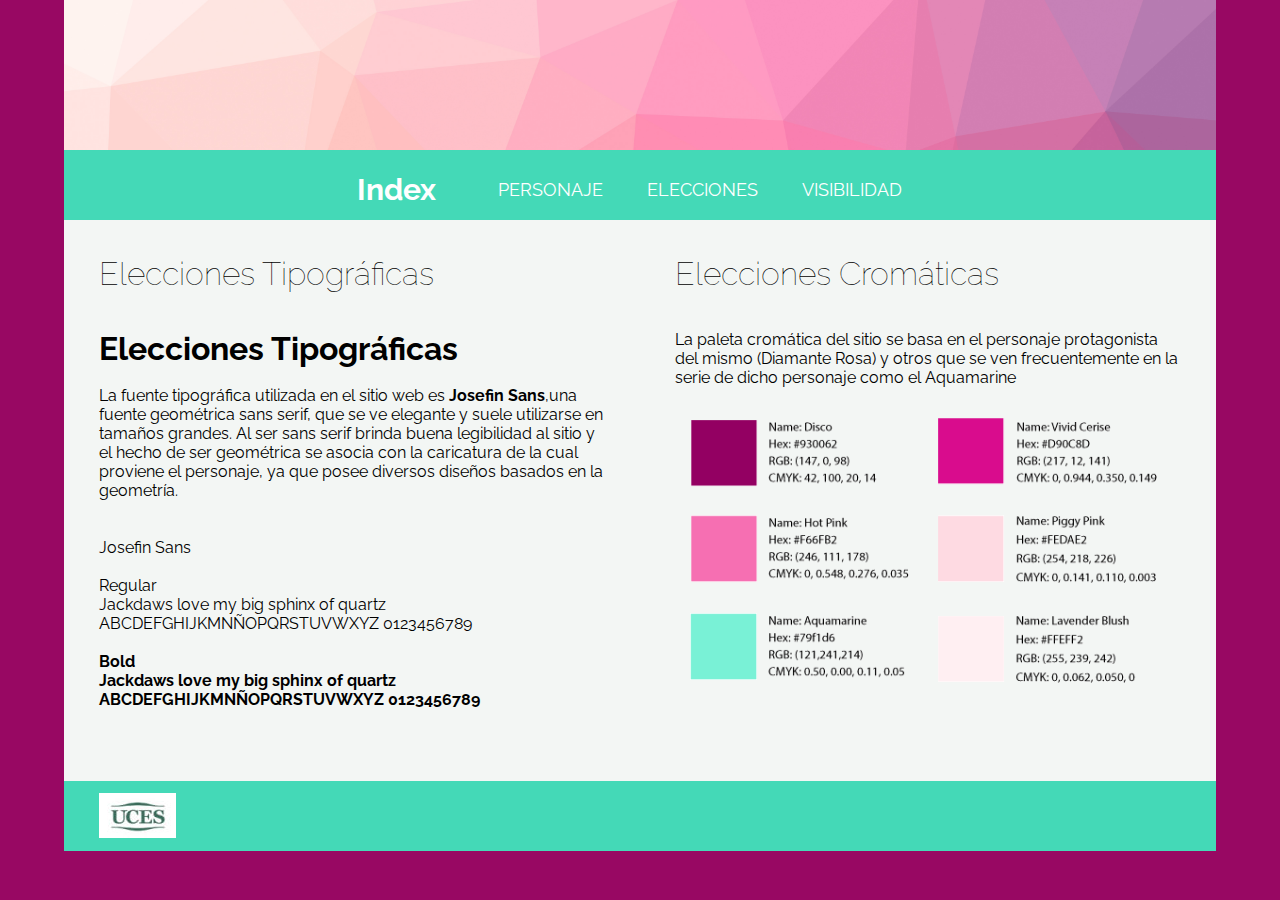
<file: elecciones.html>
<!DOCTYPE html>
<html>
<head>
		<title> Elecciones </title>
	<meta charset="utf-8">
	<meta name="viewport" content="width=device-width, initial-scale=1.0">
	<link rel="stylesheet" type="text/css" href="css/estilo.css">
</head>
<body>
	<main class="grid_container">
	  <header class="header" id="fondoheader">
	  	
	  </header>
	 
	  <nav class="nav">
        <a href="index.html" class="logo nav-link">Index</a>
        <button class="nav-toggle" aria-label="Abrir menú">
          <i class="fas fa-bars"></i>
        </button>
        <ul class="nav-menu">

          <li class="nav-menu-item">
            <a href="personaje.html" class="nav-menu-link nav-link">Personaje</a>
          </li>
          <li class="nav-menu-item">
            <a href="elecciones.html" class="nav-menu-link nav-link">Elecciones</a>
          </li>
          <li class="nav-menu-item">
            <a href="visibilidad.html" class="nav-menu-link nav-link">Visibilidad</a>
          </li>
          
        </ul>
      </nav>

	  <section class="section">
	  	  <article id="article_elecciones_a">
	  	  	<h1 id="titulo_index"> Elecciones Tipográficas</h1> <br><br>
	  	  	<h1>Elecciones Tipográficas</h1><br>

	      	<p>La fuente tipográfica utilizada en el sitio web es <strong>Josefin Sans</strong>,una fuente geométrica sans serif, que se ve elegante y suele utilizarse en tamaños grandes. Al ser sans serif brinda buena legibilidad al sitio y el hecho de ser geométrica se asocia con la caricatura de la cual proviene el personaje, ya que posee diversos diseños basados en la geometría.</p> <br> <br> 

	  	  	Josefin Sans<br>
	      	<br>Regular<br>
	      	Jackdaws love my big sphinx of quartz <br>ABCDEFGHIJKMNÑOPQRSTUVWXYZ 0123456789<br>

	      	<strong><br>Bold<br>
	      	Jackdaws love my big sphinx of quartz <br>ABCDEFGHIJKMNÑOPQRSTUVWXYZ 0123456789</strong><br> <br><br>  
	  	  </article>

	  	  <article id="article_elecciones_b">
	  	  	<h1 id="titulo_index"> Elecciones Cromáticas</h1> <br><br> <p>La paleta cromática del sitio se basa en el personaje protagonista del mismo (Diamante Rosa) y otros que se ven frecuentemente en la serie de dicho personaje como el Aquamarine </p> <br>
	  	  	<img  id="img_colores" src="img/colores.png"> 
	  	  </article>
       </section>

	  
	  

	  <footer class="footer">
	  		<article id="boxfooter_a"> <a href="https://www.uces.edu.ar/" target="_blank"><img src="img/logouces.jpg"></article></a>
	  	<article id="boxfooter_b"></article>
	  </footer>
	  </main>


</body>
</html>
</file>
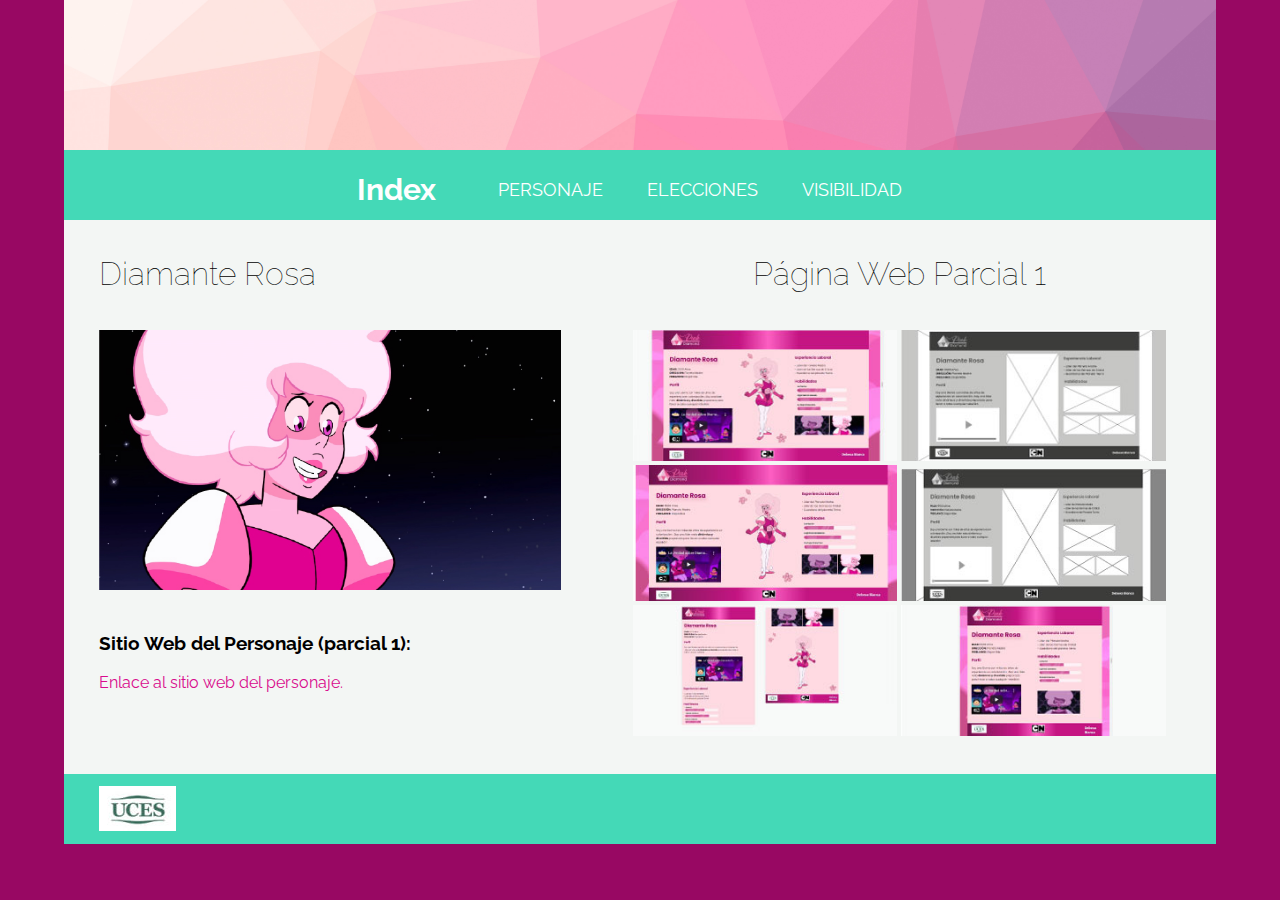
<file: personaje.html>
<!DOCTYPE html>
<html>
<head>
		<title> Personaje</title>
	<meta charset="utf-8">
	<meta name="viewport" content="width=device-width, initial-scale=1.0">
	<link rel="stylesheet" type="text/css" href="css/estilo.css">
	<link rel="stylesheet" type="text/css" href="css/lightbox.css">
</head>
<body>
	<main class="grid_container">
	  <header class="header" id="fondoheader">
	  </header>

	  <nav class="nav">
        <a href="index.html" class="logo nav-link">Index</a>
        <button class="nav-toggle" aria-label="Abrir menú">
          <i class="fas fa-bars"></i>
        </button>
        <ul class="nav-menu">

          <li class="nav-menu-item">
            <a href="personaje.html" class="nav-menu-link nav-link">Personaje</a>
          </li>
          <li class="nav-menu-item">
            <a href="elecciones.html" class="nav-menu-link nav-link">Elecciones</a>
          </li>
          <li class="nav-menu-item">
            <a href="visibilidad.html" class="nav-menu-link nav-link">Visibilidad</a>
          </li>
          
        </ul>
      </nav>

	  <section class="section">
	  	  <article id="article_personaje_a">
	  	  	<h1 id="titulo_index"> Diamante Rosa</h1> <br><br>
            <img id="diamanterosa_img" src="img/diamanterosa.jpg"> <br><br><br>
            <h3>Sitio Web del Personaje (parcial 1):</h3> <br>
            <a href="https://bian308.github.io/sitio_primer_parcial/" target="_blank" style="text-decoration: none; color:  #D90C8D; "><p>Enlace al sitio web del personaje.</p></a>
	  	  </article>

	  	  <article id="article_personaje_b">
	  	  	<h1 id="titulo_index"> Página Web Parcial 1</h1> <br><br>

	  	  	 <a href="img/visuala_g.jpg" data-lightbox="light" data-title="1200px">
 			  <img class="img_parcial_i" src="img/visuala_p.jpg"></a>

 			  <a href="img/wireframea_g.jpg"data-lightbox="light" data-title="1200px">
 			  <img class="img_parcial_i" src="img/wireframea_p.jpg"></a>

 			  <a href="img/visualb_g.jpg"data-lightbox="light" data-title="1366px">
 			  <img class="img_parcial_i" src="img/visualb_p.jpg"></a>

               <a href="img/wireframeb_g.jpg"data-lightbox="light" data-title="1366px">
 			  <img class="img_parcial_i" src="img/wireframeb_p.jpg"></a>

 			  <a href="img/visualc_g.jpg"data-lightbox="light" data-title="576px / mobile">
 			  	<img class="img_parcial_i" src="img/visualc_p.jpg"></a>

 			  	<a href="img/wireframec_g.jpg"data-lightbox="light" data-title="576px / mobile"></a>

 			  <a href="img/visuald_g.jpg"data-lightbox="light" data-title="768px / tablet">
 			  	<img class="img_parcial_i" src="img/visuald_p.jpg"></a>

 			  	<a href="img/wireframed_g.jpg"data-lightbox="light" data-title="768px / tablet"></a>


	  	  </article>

       </section>
	  

	  <footer class="footer">
	  		<article id="boxfooter_a"> <a href="https://www.uces.edu.ar/" target="_blank"><img src="img/logouces.jpg"></article></a>
	  	<article id="boxfooter_b"></article>
	  </footer>
	  </main>

<script src="js/lightbox-plus-jquery.min.js"></script>
</body>
</html>
</file>
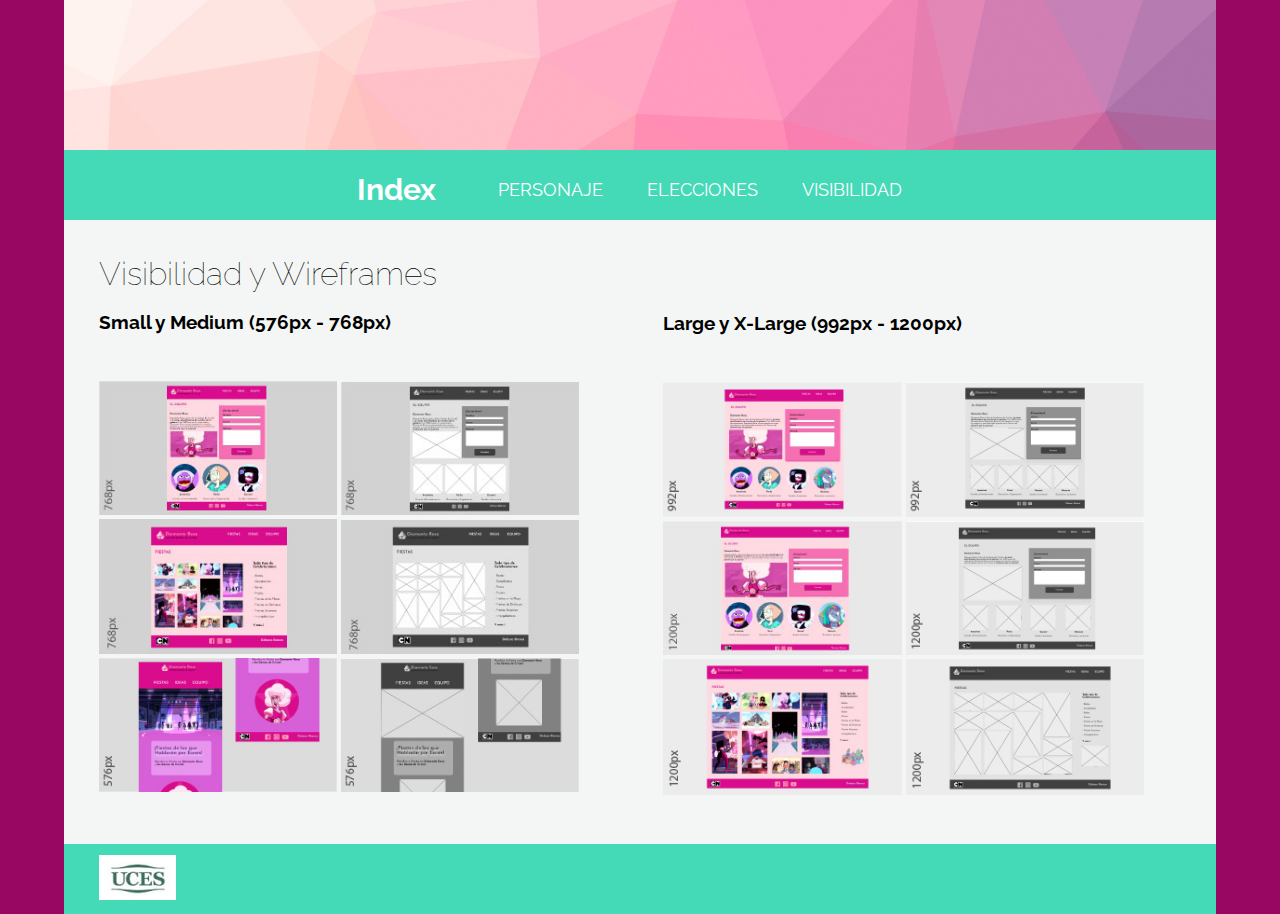
<file: visibilidad.html>
<!DOCTYPE html>
<html>
<head>
		<title> Visibilidad </title>
	<meta charset="utf-8">
	<meta name="viewport" content="width=device-width, initial-scale=1.0">
	<link rel="stylesheet" type="text/css" href="css/estilo.css">
    <link rel="stylesheet" type="text/css" href="css/lightbox.css">
	
</head>
<body>
	<main class="grid_container">
	  <header class="header" id="fondoheader">
    </header>
	 
	 <nav class="nav">
        <a href="index.html" class="logo nav-link">Index</a>
        <button class="nav-toggle" aria-label="Abrir menú">
          <i class="fas fa-bars"></i>
        </button>
        <ul class="nav-menu">

          <li class="nav-menu-item">
            <a href="personaje.html" class="nav-menu-link nav-link">Personaje</a>
          </li>
          <li class="nav-menu-item">
            <a href="elecciones.html" class="nav-menu-link nav-link">Elecciones</a>
          </li>
          <li class="nav-menu-item">
            <a href="visibilidad.html" class="nav-menu-link nav-link">Visibilidad</a>
          </li>
          
        </ul>
      </nav>

	  <section class="section">

	  	 <article id="article_visibilidad">
	  	 	<h1 id="titulo_index"> Visibilidad y Wireframes</h1> <br><h3> Small y Medium (576px - 768px)</h3> <br><br>

	  	 	<article id="galeria">
	  	 		
                <a href="img/equipo_tablet_g.jpg" data-lightbox="light" data-title="equipo tablet 768px">
 			  <img class="imgs_visibilidad" src="img/equipo_tablet_p.jpg"></a>

              <a href="img/equipo_tablet_wf_g.jpg" data-lightbox="light" data-title="equipo tablet 768px wireframe">
 			  <img class="imgs_visibilidad" src="img/equipo_tablet_wf_p.jpg"></a>
              
              <a href="img/fiestas_tablet_g.jpg" data-lightbox="light" data-title="fiestas tablet 768px">
 			  <img class="imgs_visibilidad" src="img/fiestas_tablet_p.jpg"></a>

 			   <a href="img/fiestas_tablet_wf_g.jpg" data-lightbox="light" data-title="fiestas tablet 768px wireframe">
 			  <img class="imgs_visibilidad" src="img/fiestas_tablet_wf_p.jpg"></a>

          <a href="img/index_mobile_g.jpg" data-lightbox="light" data-title="index mobile">
        <img class="imgs_visibilidad" src="img/index_mobile_p.jpg"></a>

       <a href="img/index_mobile_wf_g.jpg" data-lightbox="light" data-title="index mobile wireframe">
        <img class="imgs_visibilidad" src="img/index_mobile_wf_p.jpg"></a>

      
             <a href="img/ideas_tablet_g.jpg" data-lightbox="light" data-title="ideas tablet 768px"></a>

              <a href="img/ideas_tablet_wf_g.jpg" data-lightbox="light" data-title="ideas tablet 768px wireframe"></a>

               <a href="img/index_tablet_g.jpg" data-lightbox="light" data-title="index tablet 768px"></a>

              <a href="img/index_tablet_wf_g.jpg" data-lightbox="light" data-title="index tablet 768px wireframe"></a>

              <a href="img/equipo_mobile_g.jpg" data-lightbox="light" data-title="equipo mobile"></a>

              <a href="img/equipo_mobile_wf_g.jpg" data-lightbox="light" data-title="equipo"></a>

              <a href="img/fiestas_mobile_g.jpg" data-lightbox="light" data-title="fiestas"></a>

              <a href="img/fiestas_mobile_wf_g.jpg" data-lightbox="light" data-title="fiestas wireframe"></a>

               <a href="img/fiestas_mobile_g.jpg" data-lightbox="light" data-title="fiestas mobile 576px equipo"></a>

              <a href="img/ideas_mobile_g.jpg" data-lightbox="light" data-title="ideas mobile"></a>

              <a href="img/ideas_mobile_wf_g.jpg" data-lightbox="light" data-title="ideas mobile wireframe"></a>


            </article>


	  	 </article>
	  	  <article id="article_visibilidad_b">
	  	  	<br><br><br><h3> Large y X-Large (992px - 1200px)</h3> <br><br>
	  	  	<article id="galeria">
	  	 		
                <a href="img/equipo_escritorio_g.jpg" data-lightbox="light" data-title="equipo escritorio 992px">
 			  <img class="imgs_visibilidad"  src="img/equipo_escritorio_p.jpg"></a>

              <a href="img/equipo_escritorio_wf_g.jpg" data-lightbox="light" data-title="equipo escritorio 992px wireframe">
 			  <img class="imgs_visibilidad" src="img/equipo_escritorio_wf_p.jpg"></a>
              
              <a href="img/equipo_alta_g.jpg" data-lightbox="light" data-title="equipo alta 1200px">
 			  <img class="imgs_visibilidad" src="img/equipo_alta_p.jpg"></a>

 			   <a href="img/equipo_alta_wf_g.jpg" data-lightbox="light" data-title="equipo alta 1200px wireframe">
 			  <img class="imgs_visibilidad" src="img/equipo_alta_wf_p.jpg"></a>

 			  <a href="img/fiestas_alta_g.jpg" data-lightbox="light" data-title="fiestas alta 1200px">
 			  <img class="imgs_visibilidad" src="img/fiestas_alta_p.jpg"></a>

 			   <a href="img/fiestas_alta_wf_g.jpg" data-lightbox="light" data-title="fiestas alta 1200px wireframe">
 			  <img class="imgs_visibilidad" src="img/fiestas_alta_wf_p.jpg"></a>


              
              
              <a href="img/ideas_alta_g.jpg" data-lightbox="light" data-title="ideas alta 1200px"></a>

              <a href="img/ideas_alta_wf_g.jpg" data-lightbox="light" data-title="ideas alta 1200px wireframe"></a>

               <a href="img/index_alta_g.jpg" data-lightbox="light" data-title="index alta 1200px"></a>

              <a href="img/index_alta_wf_g.jpg" data-lightbox="light" data-title="index alta 1200px wireframe"></a>

              <a href="img/ideas_escritorio_g.jpg" data-lightbox="light" data-title="ideas escritorio 992px"></a>

              <a href="img/ideas_escritorio_wf_g.jpg" data-lightbox="light" data-title="ideas escritorio 992px wireframe"></a>

               <a href="img/index_escritorio_g.jpg" data-lightbox="light" data-title="index escritorio 992px"></a>

              <a href="img/index_escritorio_wf_g.jpg" data-lightbox="light" data-title="index escritorio 992px wireframe"></a>

               <a href="img/fiestas_escritorio_g.jpg" data-lightbox="light" data-title="fiestas escritorio 992px"></a>

              <a href="img/fiestas_escritorio_wf_g.jpg" data-lightbox="light" data-title="fiestas escritorio 992px wireframe"></a>


            </article>
	  	  </article>
         </section>


	  <footer class="footer">
	  	  <article id="boxfooter_a"> <a href="https://www.uces.edu.ar/" target="_blank"><img src="img/logouces.jpg"></article></a>
	  	<article id="boxfooter_b"></article>
	  </footer>
	  </main>

<script src="js/lightbox-plus-jquery.min.js"></script>
</body>
</html>
</file>
<file: css/estilo.css>
@import url('https://fonts.googleapis.com/css2?family=Raleway:ital,wght@0,200;0,300;0,400;0,500;0,600;0,700;0,800;1,200;1,300;1,400;1,500;1,600;1,700;1,800&display=swap');


*{
	box-sizing: border-box;
	margin: 0;
	padding: 0;
}

html{
	height: 100%;
}

body{
	background-color:#980863;
}
main{
	font-family: 'Raleway', sans-serif;
	min-height: 100%; 
	width: 90%;
	margin: auto;
	background-color: #44d9b7;
}

.grid_container{
	display: grid;
	grid-template: 
	"header    header    header" 150px
	"nav        nav       nav  " 70px
	"section  section   section" auto
	"section_b  section_b  section_b" auto
	"footer    footer    footer" 70px /
	auto  auto;
}

.header{
	grid-area: header;
	background-color: #79f1d6;
}

.nav{
	grid-area: nav;
	background-color: #44d9b7;
}

.section{
	grid-area: section ;
	background-color:#f3f6f4;

}

.section_b{
	grid-area: section_b;
	background-color:#f3f6f4;
}

.footer{
	grid-area: footer;
	background-color: #44d9b7;
}

#fondoheader{
	background-image: url(../img/fondo.jpg);
	background-size: cover;
}

.nav {
  display: flex;
  justify-content: space-between;

  max-width: 992px;
  margin: 0 auto;
}

.nav-link {
  color: white;
  text-decoration: none;
}

.logo {
  font-size: 30px;
  font-weight: bold;
  padding: 0 40px;
  line-height: 80px;
}

.nav-menu {
  display: flex;
  margin-right: 40px;
  list-style: none;
}

.nav-menu-item {
  font-size: 18px;
  margin: 0 10px;
  line-height: 80px;
  text-transform: uppercase;
  width: max-content;
}

.nav-menu-link {
  padding: 8px 12px;
  border-radius: 3px;
}

.nav-menu-link:hover,
.nav-menu-link_active {
  background-color: #034574;
  transition: 0.5s;
}

/* TOGGLE */
.nav-toggle {
  color: white;
  background: none;
  border: none;
  font-size: 30px;
  padding: 0 20px;
  line-height: 60px;
  cursor: pointer;

  display: none;
}


#boxfooter_a{
	background-color: #44d9b7;
	width: auto;
	height: auto;
	float:left;
	margin-left: 3%;
	padding-top: 1%;
}

#boxfooter_b{
	background-color: #44d9b7;
	width: 30%;
	height: 80%;
	float:left;
	margin-left: 5%;
	padding-left: 8%;
	padding-top: 1%;
}

#articlemarca{
  margin-left: 4%;
  margin-top: 3%;
}

#article_index{
	width: auto;
	height: auto;
	margin: 3% 3% 3% 3%;
	background-color: #f3f6f4;
	float: left;
}

#article_index_b{
	width: 50%;
	height: auto;
	background-color: #f3f6f4;
	float: left;
	margin: 10% 3% 3% 3%;
}

#titulo_index{
	font-size: xx-large; 
	font-weight: lighter;
	font-family: 'Raleway', sans-serif;
}

#subtitulos{
	font-weight: normal;

}

#article_elecciones_a{
	width: 50%;
	height: auto;
	padding: 3% 3% 3% 3%;
	background-color: 	#f3f6f4;
	float: left;
}


#article_elecciones_b{
	width: 50%;
	height: auto;
	padding: 3% 3% 3% 3%;
	background-color: 	#f3f6f4;
	float: right;
}

#article_personaje_a{
	width: 45%;
	height: auto;
	padding: 3% 1% 3% 3%;
	background-color: 	#f3f6f4;
	float: left;
}


#article_personaje_b{
	width: 55%;
	height: auto;
	padding: 3% 2% 3% 2%;
	background-color: #f3f6f4;
	float: right;
}

#diamanterosa_img{
	width:509px ;
	height:277px;
}

h4{
	margin-left: 3%;
	margin-top: 5%;
}

#article_visibilidad{
	width: 50%;
	height: auto;
	padding: 3% 1% 3% 3%;
	background-color: 	#f3f6f4;
	float: left;
}

#article_visibilidad_b{
	width: 50%;
	height: auto;
	padding: 3% 2% 3% 2%;
	background-color: #f3f6f4;
	float: right;
}

#galeria{
	width: 100%;
	height: auto;
	padding: 2% 0% 2% 0%;
	background-color: #f3f6f4;
}

/* MOBILE */
@media (min-width: 576px) and (max-width: 767px){
   
    /* Index */

  #section{ width: 100%; }
  #article_index {width: 100%; text-align: center; margin: 2% 0% 2% 0%;}
  #article_index_b{margin: 2% 0% 2% 0%; width: 100%; clear: both; text-align: center; }
  #img_diseño{width: 70%; height: auto;}

  /* visibilidad */

  #section{ width: 100%; }
  #article_visibilidad{ width: 100%; text-align: center; }
  #article_visibilidad_b{ width: 100%; clear: both; text-align: center; }
  .imgs_visibilidad{width: 70%; height: auto;}

   /* personaje */

  #section{ width: 100%; }
  #article_personaje_a{ width: 100%; text-align: center; }
  #diamanterosa_img{width: 100%;height: auto;}
  #article_personaje_b{ width: 100%; clear: both; text-align: center;}

 /* elecciones */

  #section{ width: 100%; }
  #article_elecciones_a{ width: 100%; text-align: center; }
  #article_elecciones_b{ width: 100%; clear: both; text-align: center; }
  #img_colores{width: 90%; height: auto;}

 /* Menu */
  .logo {
    font-size: 25px;
    padding: 0 20px;
    line-height: 60px;
  }

  .nav-menu {
    flex-direction: column;
    align-items: center;
    margin: 0;
    background-color: #2c3e50;
    position: fixed;
    top: 60px;
    width: 100%;
    padding: 20px 0;

    height: calc(100% - 60px);
    overflow-y: auto;

    left: 100%;
    transition: left 0.3s;
  }

  .nav-menu-item {
    line-height: 70px;
  }

  .nav-menu-link:hover,
  .nav-menu-link_active {
    background: none;
    color: #83c5f7;
  }

  .nav-toggle {
    display: block;
  }

  .nav-menu_visible {
    left: 0;
  }

  .nav-toggle:focus:not(:focus-visible) {
    outline: none;
  }
}

/*Medium  (tablets, 768px and up)*/
@media(min-width: 768px) and (max-width: 991px) {

	 /* Index */

  #article_index { width: 50%; margin: 4% 0% 4% 0%; text-align: center;}
  #article_index_b{margin: 4% 0% 4% 0%;}
  #img_diseño{width: 70%; height: auto;}

   /* Personaje */
    #section{ width: 100%; padding: 2% 2% 2% 2%; }
  #article_personaje_a{ width: 100%;}
  #diamanterosa_img{width: 98%;height: auto;}
  #article_personaje_b{ width: 100%; clear: both;}

  /* elecciones */

  #section{ width: 100%; padding: 2% 2% 2% 2%; }
  #article_elecciones_a{ width: 100%; }
  #article_elecciones_b{ width: 100%; clear: both; }
  #img_colores{width: 90%; height: auto;}

  /* visibilidad */

  #section{ width: 100%; }
  #article_visibilidad{ width: 100%;  }
  #article_visibilidad_b{ width: 100%; clear: both; }
  #galeria{text-align: center;}
  


}

	

/*Large  (desktops, 992px and up)*/
@media(min-width: 992px) and (max-width: 1199px) {

	 /* Index */

  #article_index { width: 50%; margin: 4% 0% 4% 0%; text-align: center;}
  #article_index_b{margin: 4% 0% 4% 0%;}
  #img_diseño{width: 70%; height: auto;}

}

 /* Personaje */
  
  #article_personaje_b{text-align: center;}
 .img_parcial_i{width: 45%; height: auto;}
 #diamanterosa_img{width: 98%;height: auto;}

 /* Elecciones */
    
     #img_colores{width: 98%; height: auto;}

 /* Visibilidad */
 .imgs_visibilidad{width: 45%; height: auto;}

/*X-Large  (large desktops, 1200px and up)*/
    @media(min-width: 1200px) and (max-width: 1399px)
     { }
</file>
